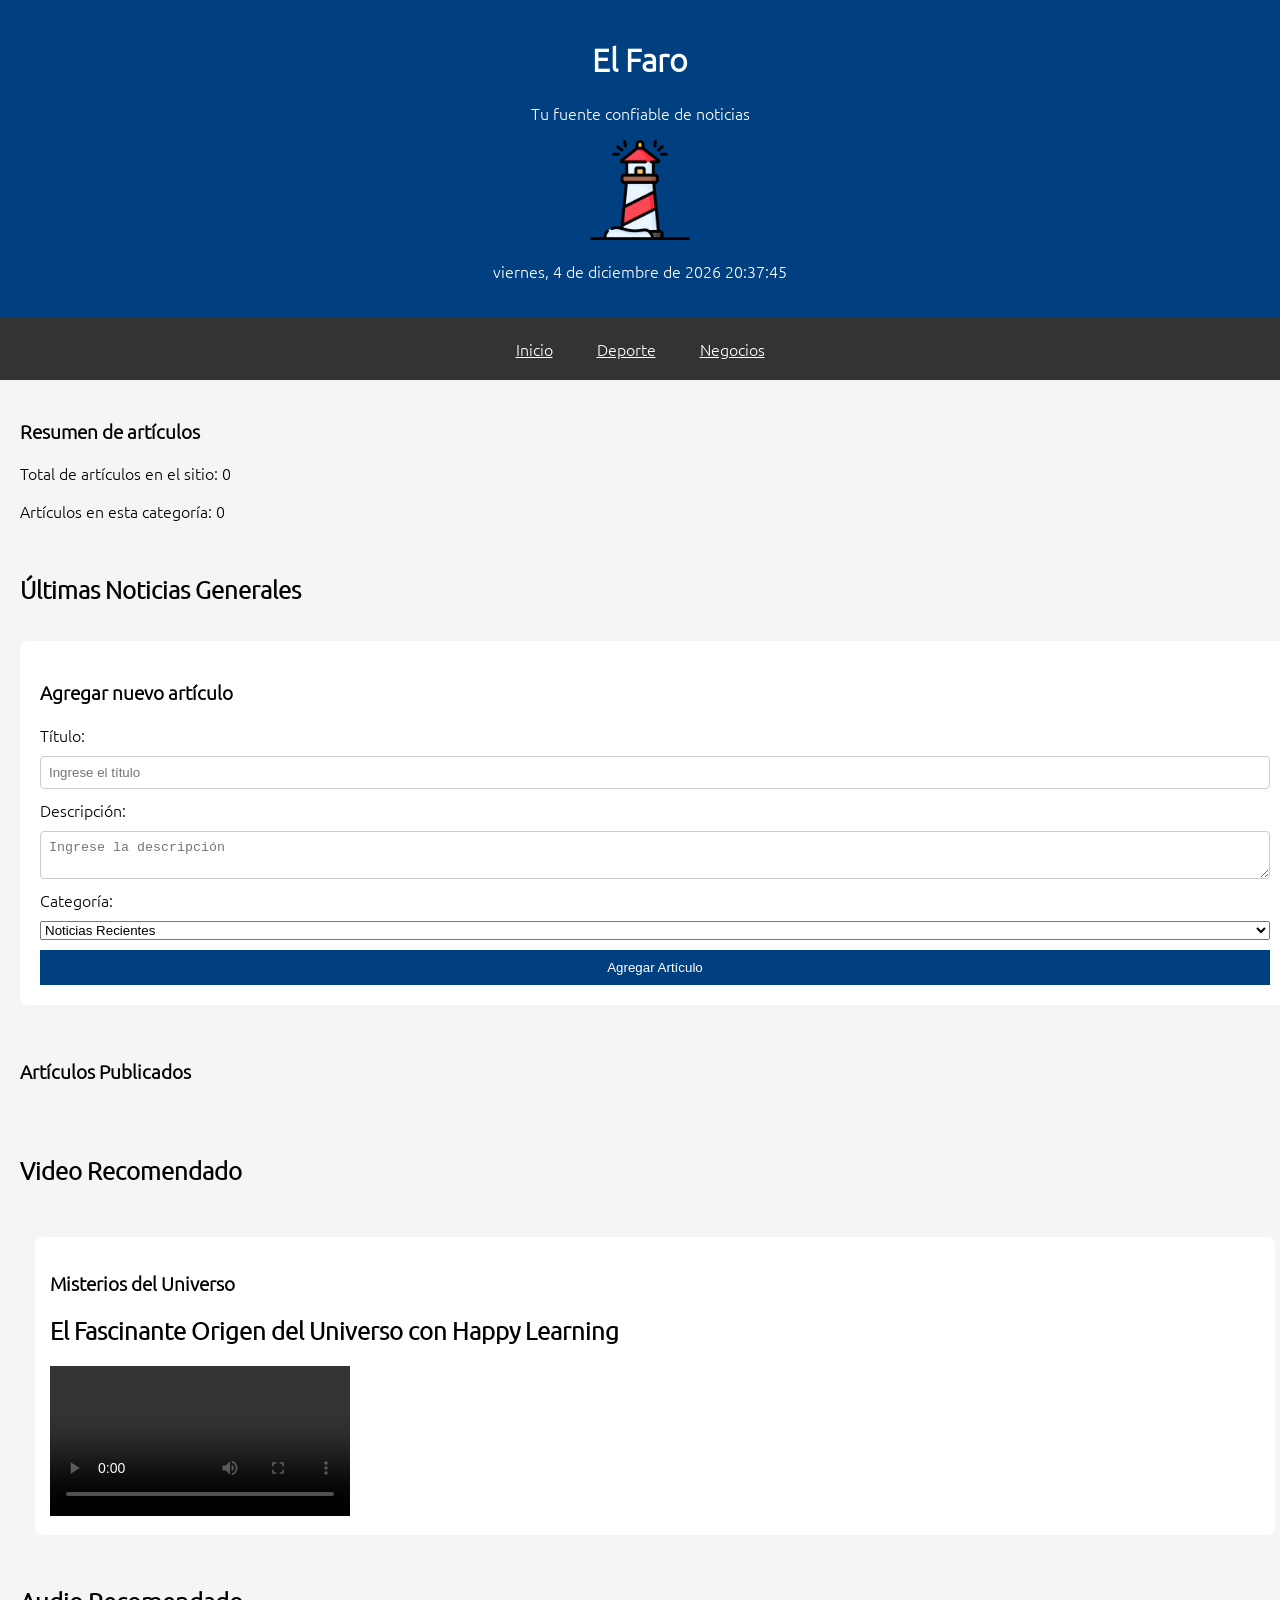
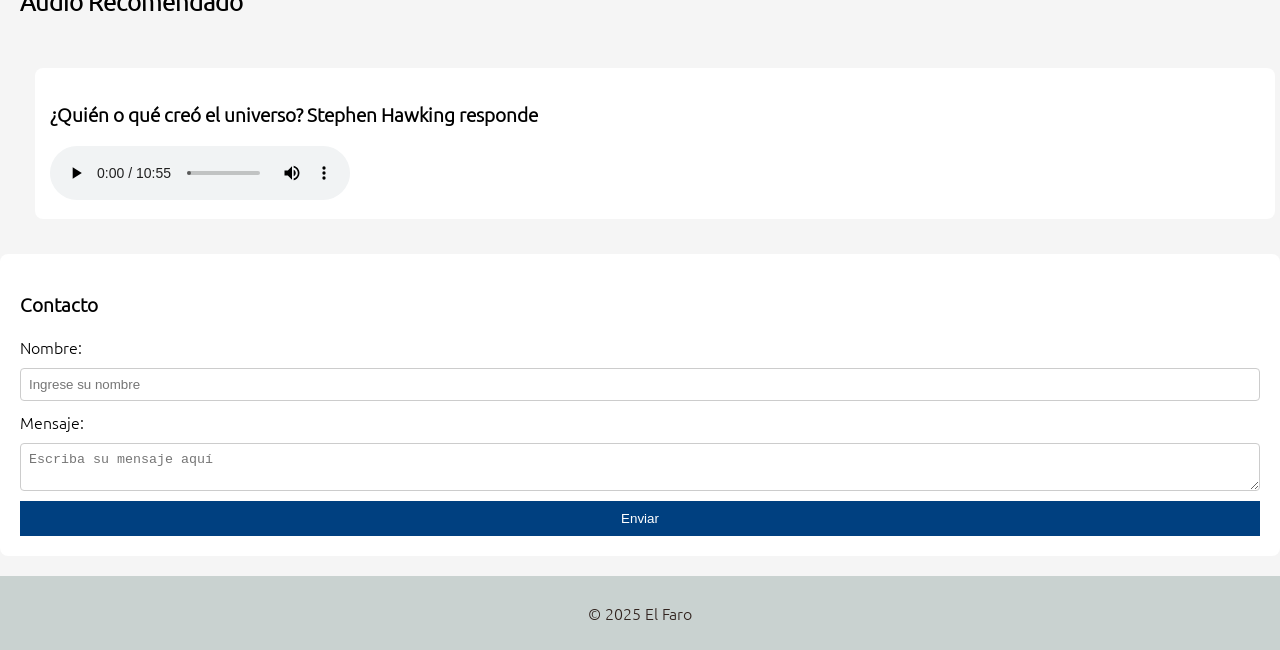
<file: index.html>
<!DOCTYPE html>  
<html lang="es">  
<head>  
        <meta charset="UTF-8">  
        <meta name="viewport" content="width=device-width, initial-scale=1.0">  
        <title>El Faro - Portada</title>
        <link rel="stylesheet" href="styles.css">
        <script src="script.js"></script> 
    </head> 
    
<body>  

    <header>  
        <h1>El Faro</h1>  
        <p>Tu fuente confiable de noticias</p>  
        <img src="logo.png" alt="Logotipo de El Faro" width="100"> 
        <p id="fecha-hora"></p> 
    </header>  

    <nav>  
        <a href="index.html">Inicio</a>  
        <a href="deporte.html">Deporte</a>  
        <a href="negocios.html">Negocios</a>  
    </nav>  

    <main>  
                
        <section id="contador-articulos">
            <h3>Resumen de artículos</h3>
            <p>Total de artículos en el sitio: <span id="total-articulos">0</span></p>
            <p>Artículos en esta categoría: <span id="categoria-articulos">0</span></p>
        </section>

        <h2>Últimas Noticias Generales</h2>

        <section id="nuevo-articulo">
            <h3>Agregar nuevo artículo</h3>
            <form id="formulario-articulo">
                <label for="titulo">Título:</label>
                <input type="text" id="titulo" placeholder="Ingrese el título" required>
                
                <label for="descripcion">Descripción:</label>
                <textarea id="descripcion" placeholder="Ingrese la descripción" required></textarea>
                
                <label for="categoria">Categoría:</label>
                <select id="categoria" required>
                    <option value="index.html">Noticias Recientes</option>
                    <option value="deporte.html">Deportes</option>
                    <option value="negocios.html">Negocios</option>
                </select>

                <button type="submit">Agregar Artículo</button>
            </form>
        </section>
        
        <h3>Artículos Publicados</h3>
        <div id="contenedor-articulos">

        </div> 

        <h2>Video Recomendado</h2>
        <div class="article">
            <h3>Misterios del Universo</h3> 
            <h2>El Fascinante Origen del Universo con Happy Learning</h2>
            <video controls class="responsive-video">
                <source src="noticia.mp4" type="video/mp4">  
                Tu navegador no soporta el elemento de video.  
            </video>
        </div>
          
        <h2>Audio Recomendado</h2>
        <div class="article">
            <h3>¿Quién o qué creó el universo? Stephen Hawking responde</h3> 
            <audio controls class="responsive-audio">
                <source src="audio_noticia.mp3" type="audio/mp3">
                Tu navegador no soporta el elemento de audio.
            </audio>
        </div> 
    </main>  

    <section id="contacto">
        <h3>Contacto</h3>
        <form id="formulario-contacto">
            <label for="nombre">Nombre:</label>
            <input type="text" id="nombre" placeholder="Ingrese su nombre" required>
    
            <label for="mensaje">Mensaje:</label>
            <textarea id="mensaje" placeholder="Escriba su mensaje aquí" required></textarea>
    
            <button type="submit">Enviar</button>
        </form>
    </section>
    
    <div id="mensaje-confirmacion" style="display: none; color: green;">
        <p>¡Gracias por tu mensaje! Nos pondremos en contacto contigo pronto.</p>
    </div>

    <footer>  
        <p>&copy; 2025 El Faro</p>  
    </footer> 

    <script>
        document.addEventListener("DOMContentLoaded", function() {
            const contenedorArticulos = document.getElementById("contenedor-articulos");
            const categoria = window.location.pathname.split("/").pop(); // Obtiene el nombre del archivo actual
    
            const articulosGuardados = JSON.parse(localStorage.getItem(categoria)) || [];
    
            articulosGuardados.forEach(articulo => {
                const nuevoArticulo = document.createElement("div");
                nuevoArticulo.classList.add("article");
    
                const tituloElemento = document.createElement("h3");
                tituloElemento.textContent = articulo.titulo;
    
                const descripcionElemento = document.createElement("p");
                descripcionElemento.innerHTML = articulo.descripcion.replace(/\n/g, "<br>");
    
                nuevoArticulo.appendChild(tituloElemento);
                nuevoArticulo.appendChild(descripcionElemento);
                contenedorArticulos.appendChild(nuevoArticulo);
            });
        });
    </script>

</body>  
</html>
</file>
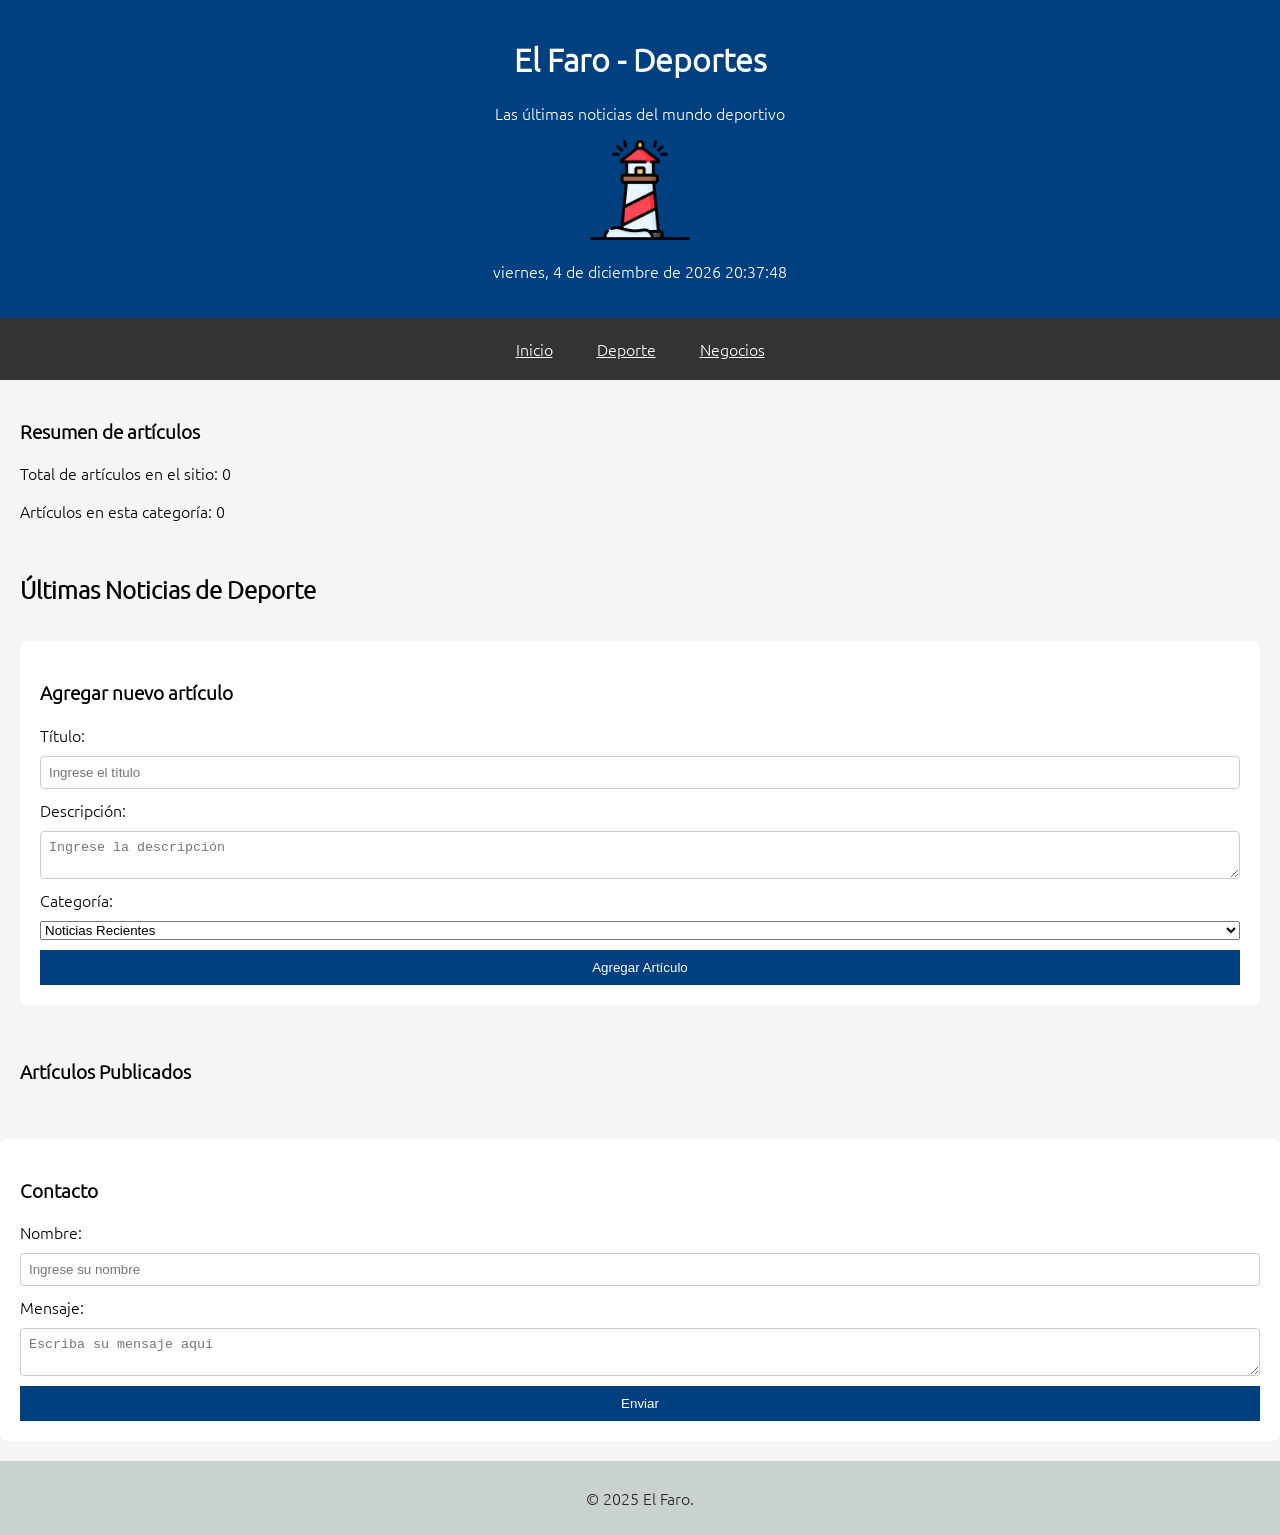
<file: deporte.html>
<!DOCTYPE html>  
<html lang="es">  
<head>  
    <meta charset="UTF-8">  
    <meta name="viewport" content="width=device-width, initial-scale=1.0">  
    <title>El Faro - Deportes</title>
    <link rel="stylesheet" href="styles.css">
    <script src="script.js"></script> 
</head>  

<body>

    <header>
        <h1>El Faro - Deportes</h1>
        <p>Las últimas noticias del mundo deportivo</p>
        <img src="logo.png" alt="Logotipo de El Faro" width="100">
        <p id="fecha-hora"></p> 
    </header>

    <nav>
        <a href="index.html">Inicio</a>
        <a href="deporte.html">Deporte</a>
        <a href="negocios.html">Negocios</a>
    </nav>

    <main>
                
        <section id="contador-articulos">
            <h3>Resumen de artículos</h3>
            <p>Total de artículos en el sitio: <span id="total-articulos">0</span></p>
            <p>Artículos en esta categoría: <span id="categoria-articulos">0</span></p>
        </section>

        <h2>Últimas Noticias de Deporte</h2>

        <section id="nuevo-articulo">
            <h3>Agregar nuevo artículo</h3>
            <form id="formulario-articulo">
                <label for="titulo">Título:</label>
                <input type="text" id="titulo" placeholder="Ingrese el título" required>
                
                <label for="descripcion">Descripción:</label>
                <textarea id="descripcion" placeholder="Ingrese la descripción" required></textarea>
                
                <label for="categoria">Categoría:</label>
                <select id="categoria" required>
                    <option value="index.html">Noticias Recientes</option>
                    <option value="deporte.html">Deportes</option>
                    <option value="negocios.html">Negocios</option>
                </select>

                <button type="submit">Agregar Artículo</button>
            </form>
        </section>
        
        <h3>Artículos Publicados</h3>
        <div id="contenedor-articulos">

        </div> 
                
    </main>

    <section id="contacto">
        <h3>Contacto</h3>
        <form id="formulario-contacto">
            <label for="nombre">Nombre:</label>
            <input type="text" id="nombre" placeholder="Ingrese su nombre" required>
    
            <label for="mensaje">Mensaje:</label>
            <textarea id="mensaje" placeholder="Escriba su mensaje aquí" required></textarea>
    
            <button type="submit">Enviar</button>
        </form>
    </section>
    
    <div id="mensaje-confirmacion" style="display: none; color: green;">
        <p>¡Gracias por tu mensaje! Nos pondremos en contacto contigo pronto.</p>
    </div>

    <footer>
        <p>&copy; 2025 El Faro.</p>
    </footer>

    <script>
        document.addEventListener("DOMContentLoaded", function() {
            const contenedorArticulos = document.getElementById("contenedor-articulos");
            const categoria = window.location.pathname.split("/").pop(); // Obtiene el nombre del archivo actual
    
            const articulosGuardados = JSON.parse(localStorage.getItem(categoria)) || [];
    
            articulosGuardados.forEach(articulo => {
                const nuevoArticulo = document.createElement("div");
                nuevoArticulo.classList.add("article");
    
                const tituloElemento = document.createElement("h3");
                tituloElemento.textContent = articulo.titulo;
    
                const descripcionElemento = document.createElement("p");
                descripcionElemento.innerHTML = articulo.descripcion.replace(/\n/g, "<br>");
    
                nuevoArticulo.appendChild(tituloElemento);
                nuevoArticulo.appendChild(descripcionElemento);
                contenedorArticulos.appendChild(nuevoArticulo);
            });
        });
    </script>

</body>
</html>
</file>
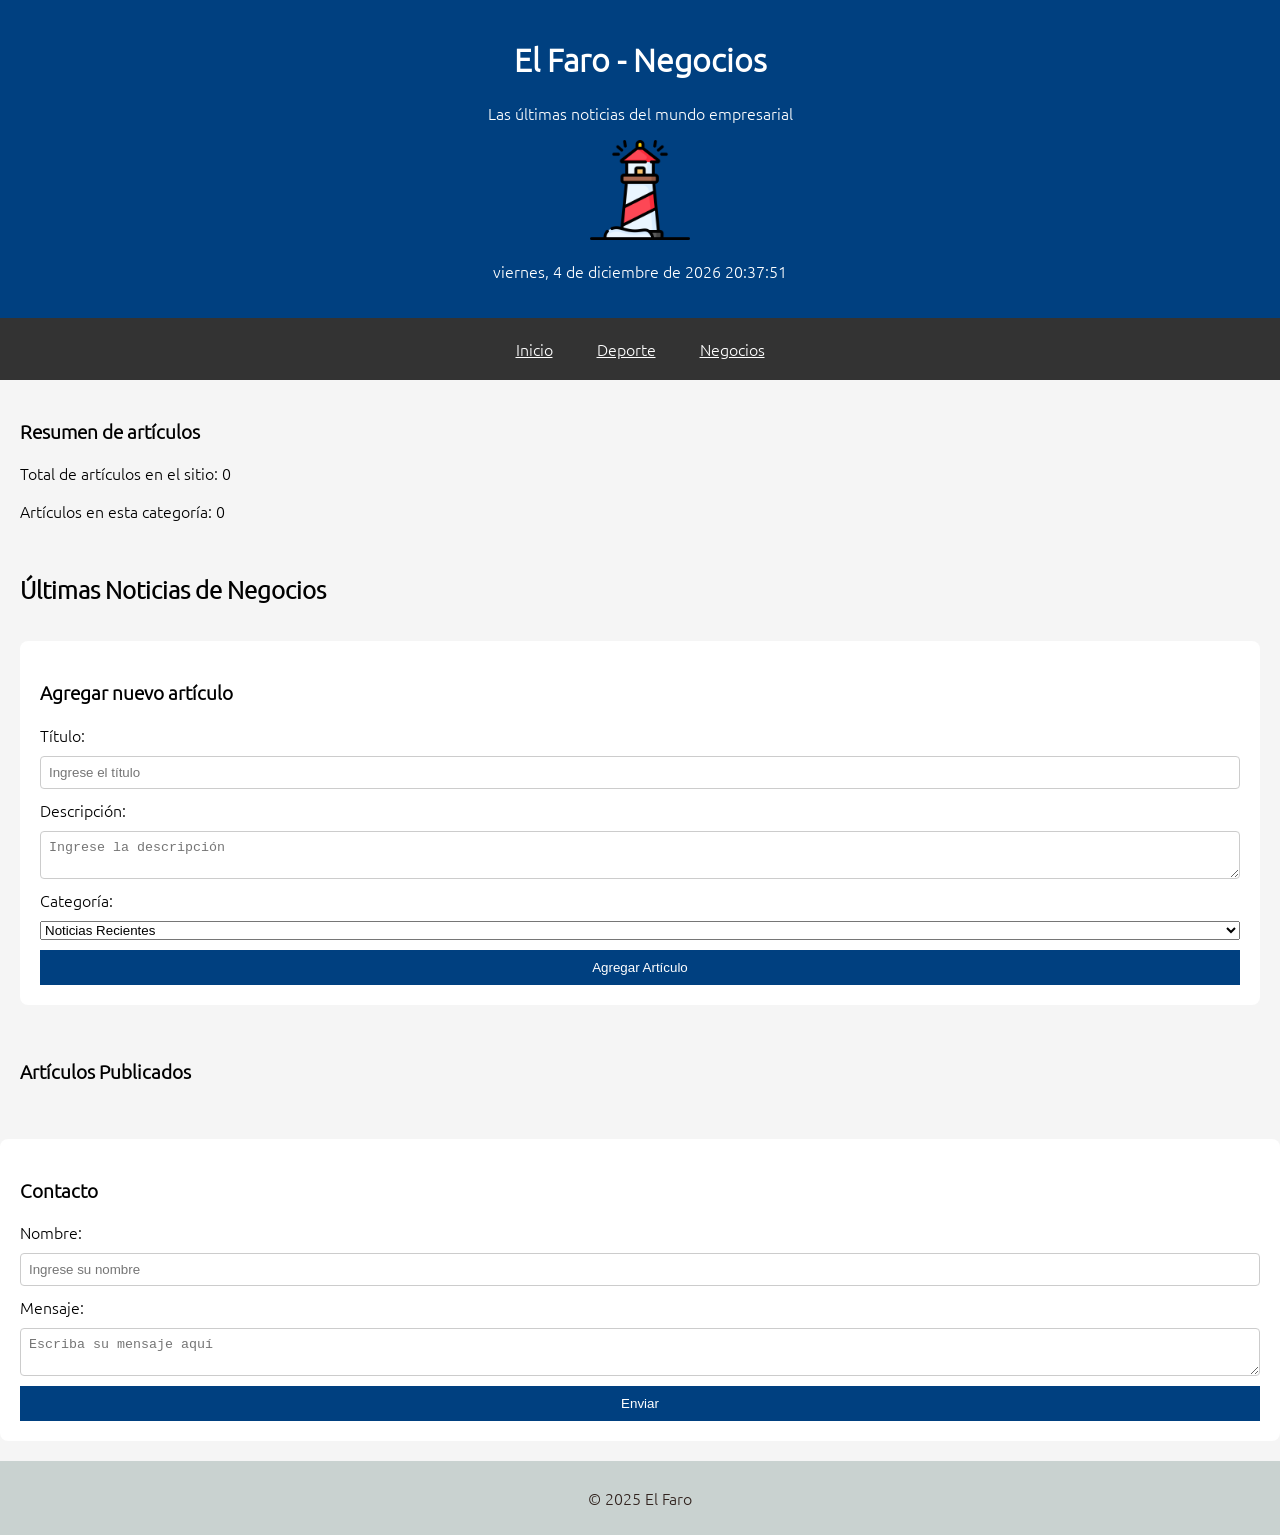
<file: negocios.html>
<!DOCTYPE html>
<html lang="es">
    <head>  
        <meta charset="UTF-8">  
        <meta name="viewport" content="width=device-width, initial-scale=1.0">  
        <title>El Faro - Negocios</title>
        <link rel="stylesheet" href="styles.css">  
        <script src="script.js"></script> 
    </head>  

<body>

    <header>
        <h1>El Faro - Negocios</h1>
        <p>Las últimas noticias del mundo empresarial</p>
        <img src="logo.png" alt="Logotipo de El Faro" width="100">
        <p id="fecha-hora"></p> 
    </header>

    <nav>
        <a href="index.html">Inicio</a>
        <a href="deporte.html">Deporte</a>
        <a href="negocios.html">Negocios</a>
    </nav>

    <main>
        
        <section id="contador-articulos">
            <h3>Resumen de artículos</h3>
            <p>Total de artículos en el sitio: <span id="total-articulos">0</span></p>
            <p>Artículos en esta categoría: <span id="categoria-articulos">0</span></p>
        </section>

        <h2>Últimas Noticias de Negocios</h2>

        <section id="nuevo-articulo">
            <h3>Agregar nuevo artículo</h3>
            <form id="formulario-articulo">
                <label for="titulo">Título:</label>
                <input type="text" id="titulo" placeholder="Ingrese el título" required>
                
                <label for="descripcion">Descripción:</label>
                <textarea id="descripcion" placeholder="Ingrese la descripción" required></textarea>
                
                <label for="categoria">Categoría:</label>
                <select id="categoria" required>
                    <option value="index.html">Noticias Recientes</option>
                    <option value="deporte.html">Deportes</option>
                    <option value="negocios.html">Negocios</option>
                </select>

                <button type="submit">Agregar Artículo</button>
            </form>
        </section>
        
        <h3>Artículos Publicados</h3>
        <div id="contenedor-articulos">

        </div> 

    </main>

    <section id="contacto">
        <h3>Contacto</h3>
        <form id="formulario-contacto">
            <label for="nombre">Nombre:</label>
            <input type="text" id="nombre" placeholder="Ingrese su nombre" required>
    
            <label for="mensaje">Mensaje:</label>
            <textarea id="mensaje" placeholder="Escriba su mensaje aquí" required></textarea>
    
            <button type="submit">Enviar</button>
        </form>
    </section>
    
    <div id="mensaje-confirmacion" style="display: none; color: green;">
        <p>¡Gracias por tu mensaje! Nos pondremos en contacto contigo pronto.</p>
    </div>

    <footer>
        <p>&copy; 2025 El Faro</p>
    </footer>

    <script>
        document.addEventListener("DOMContentLoaded", function() {
            const contenedorArticulos = document.getElementById("contenedor-articulos");
            const categoria = window.location.pathname.split("/").pop(); // Obtiene el nombre del archivo actual
    
            const articulosGuardados = JSON.parse(localStorage.getItem(categoria)) || [];
    
            articulosGuardados.forEach(articulo => {
                const nuevoArticulo = document.createElement("div");
                nuevoArticulo.classList.add("article");
    
                const tituloElemento = document.createElement("h3");
                tituloElemento.textContent = articulo.titulo;
    
                const descripcionElemento = document.createElement("p");
                descripcionElemento.innerHTML = articulo.descripcion.replace(/\n/g, "<br>");
    
                nuevoArticulo.appendChild(tituloElemento);
                nuevoArticulo.appendChild(descripcionElemento);
                contenedorArticulos.appendChild(nuevoArticulo);
            });
        });
    </script>

</body>
</html>
</file>
<file: styles.css>
/* Definición de la fuente personalizada utilizando Google Fonts */ 
@font-face {  
    font-family: 'UbuntuLight';  
    src: url('UbuntuLight.ttf') format('truetype'); /* Actualiza según tu archivo */  
}  

/* Estilos globales */  
body {  
    font-family: 'UbuntuLight', sans-serif; /* Aplica la fuente */  
    background-color: #f5f5f5; /* Fondo gris */  
    margin: 0;  
    padding: 0;  
}  

/* Estilos del encabezado */  
header {  
    background-color: #004080; /* Color de fondo del header */  
    color: white; /* Color de texto */  
    text-align: center; /* Centra el texto */  
    padding: 20px; /* Espaciado interno */  
}  

/* Estilos del menú de navegación */  
nav {  
    background-color: #333; /* Color de fondo del nav */  
    text-align: center; /* Centra el contenido */  
    padding: 10px; /* Espaciado interno */  
}  

nav a {  
    color: white; /* Color de los enlaces */  
    text-decoration: underline; /* Subrayado por defecto */  
    padding: 10px 20px; /* Espaciado interno */  
    display: inline-block; /* Alineación en línea */  
}  

nav a:hover {  
    background-color: #575757; /* Color de fondo al pasar el mouse */  
    font-weight: bold; /* Texto en negrita al hacer hover */  
    text-decoration: none; /* Quita subrayado al hacer hover */  
}  

/* Estilos del área principal */  
main {  
    padding: 20px; /* Espaciado interno */  
    display: flex; /* Usando Flexbox para disposición */  
    flex-wrap: wrap; /* Permite que los elementos se ajusten */  
    justify-content: space-between; /* Espaciado entre items */  
    flex-direction: column;
    gap: 1rem; /* Espacio entre artículos */
}  

/* Estilos para los bloques de artículos */  
.article {  
    background-color: white; /* Color de fondo blanco para los artículos */  
    margin: 15px; /* Margen entre artículos */  
    padding: 15px; /* Espaciado interno */  
    border-radius: 8px; /* Bordes redondeados */  
    flex: 1 0 30%; /* Artículos ocupan el 30% del ancho */  
    transition: background-color 0.3s ease, color 0.3s ease; /* Transición suave */  
    display: block;
    width: 100%;
}  

/* Efecto hover para artículos */  
.article:hover {  
    background-color: black; /* Fondo negro al pasar el mouse */  
    color: white; /* Texto blanco al pasar el mouse */  
}  

/* Estilos del pie de página */  
footer {  
    background-color: #c9d2d0; /* Color de fondo del footer */  
    color: #31231e; /* Color de texto del footer */  
    text-align: center; /* Centra el texto */  
    padding: 10px; /* Espaciado interno */  
    margin-top: 20px; /* Margen superior */  
}  

/* Responsividad usando media queries */  
@media (max-width: 768px) {  
    .article {  
        flex: 1 0 100%; /* Bloques de artículos ocupan toda la columna en pantallas pequeñas */  
    }  
}  

/* Estilo para enlaces */  
nav a {  
    transition: none; /* Sin transición por defecto */  
}  

/* Aero estilos para enlaces en el footer */  
footer a {  
    color: inherit; /* Hereda el color del texto */  
    text-decoration: underline; /* Subrayado por defecto */  
}  

footer a:hover {  
    text-decoration: none; /* Quita el subrayado al pasar el mouse */  
    font-weight: bold; /* Negrita al hacer hover */  
}  

* {
    box-sizing: border-box;
  }


  #nuevo-articulo {
    background-color: #fff;
    padding: 20px;
    border-radius: 8px;
    margin-bottom: 20px;
}

#formulario-articulo {
    display: flex;
    flex-direction: column;
    gap: 10px;
}

#formulario-articulo input, #formulario-articulo textarea {
    width: 100%;
    padding: 8px;
    border: 1px solid #ccc;
    border-radius: 4px;
}

#formulario-articulo button {
    background-color: #004080;
    color: white;
    padding: 10px;
    border: none;
    cursor: pointer;
}

#formulario-articulo button:hover {
    background-color: #003366;
}

#contacto {
    background-color: #fff;
    padding: 20px;
    border-radius: 8px;
    margin-bottom: 20px;
}

#formulario-contacto {
    display: flex;
    flex-direction: column;
    gap: 10px;
}

#formulario-contacto input,
#formulario-contacto textarea {
    width: 100%;
    padding: 8px;
    border: 1px solid #ccc;
    border-radius: 4px;
}

#formulario-contacto button {
    background-color: #004080;
    color: white;
    padding: 10px;
    border: none;
    cursor: pointer;
}

#formulario-contacto button:hover {
    background-color: #003366;
}

#mensaje-confirmacion {
    text-align: center;
    font-size: 16px;
    font-weight: bold;
}
</file>
